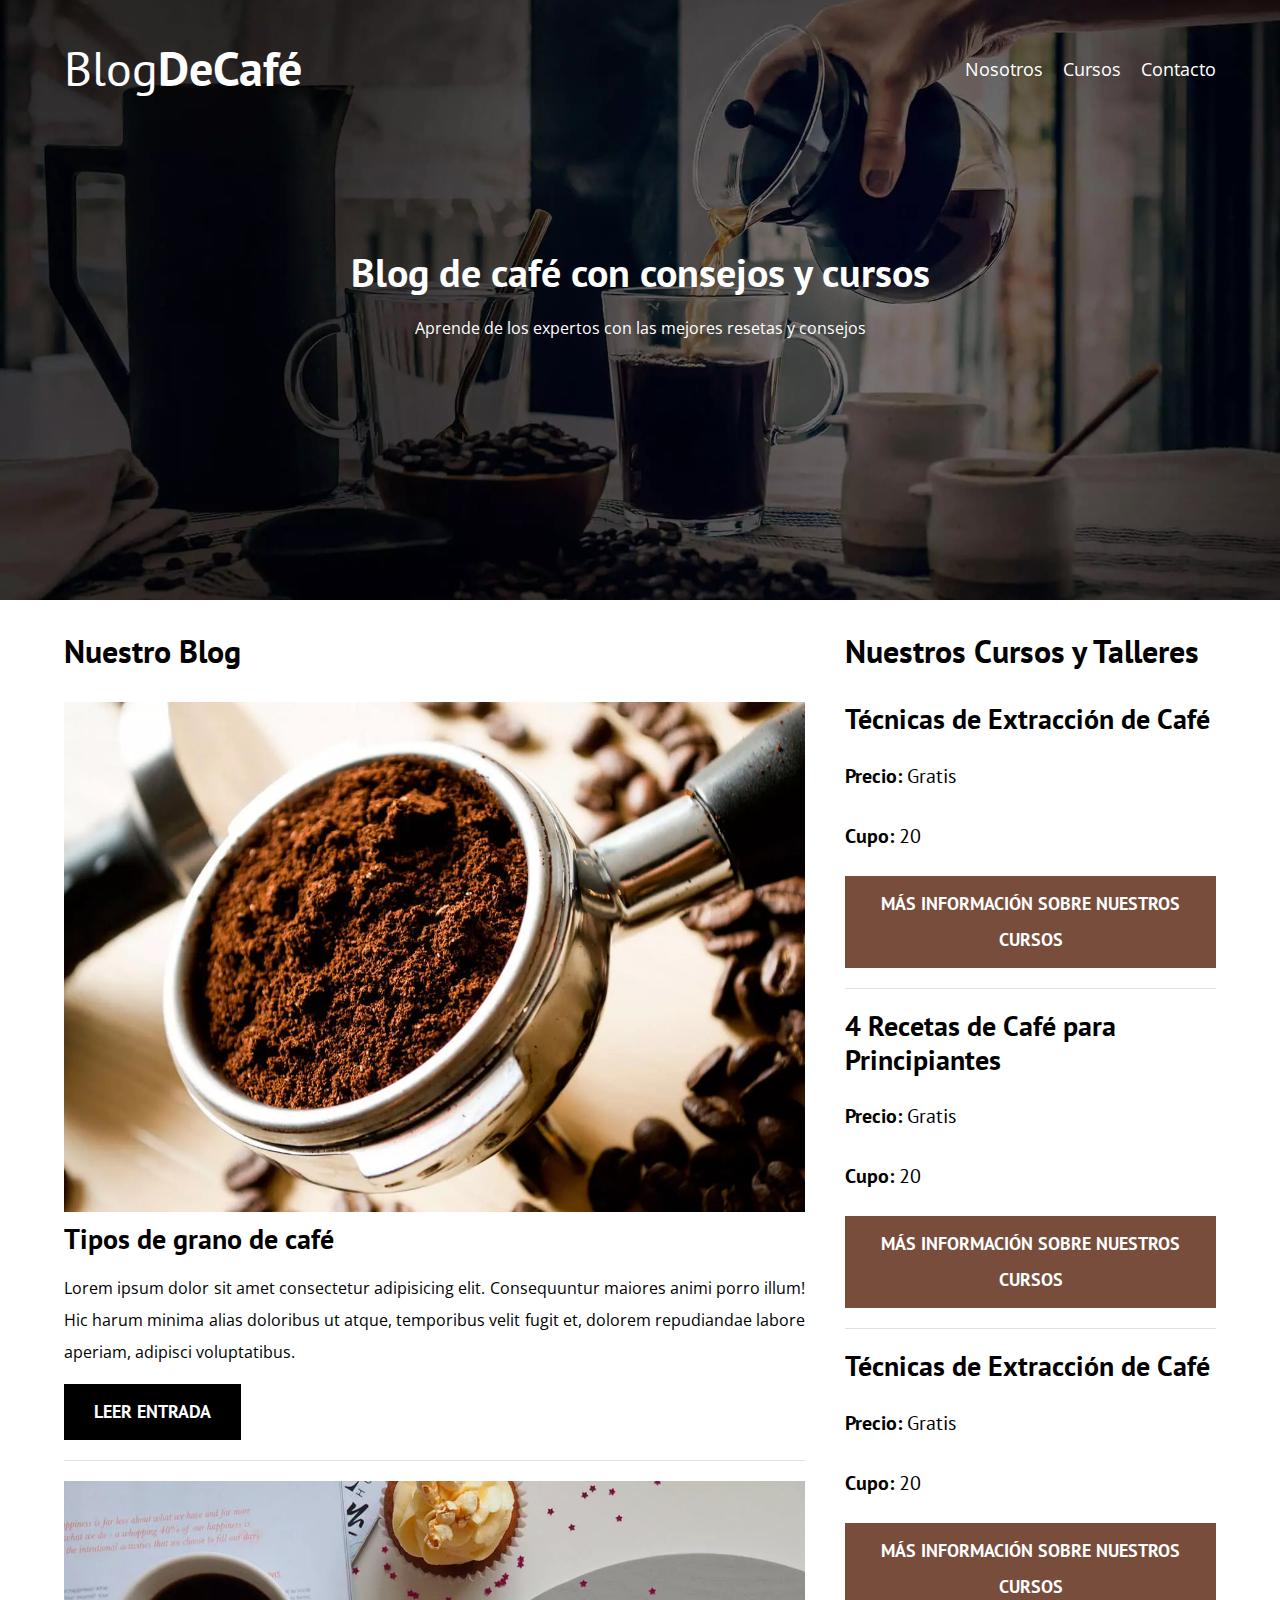
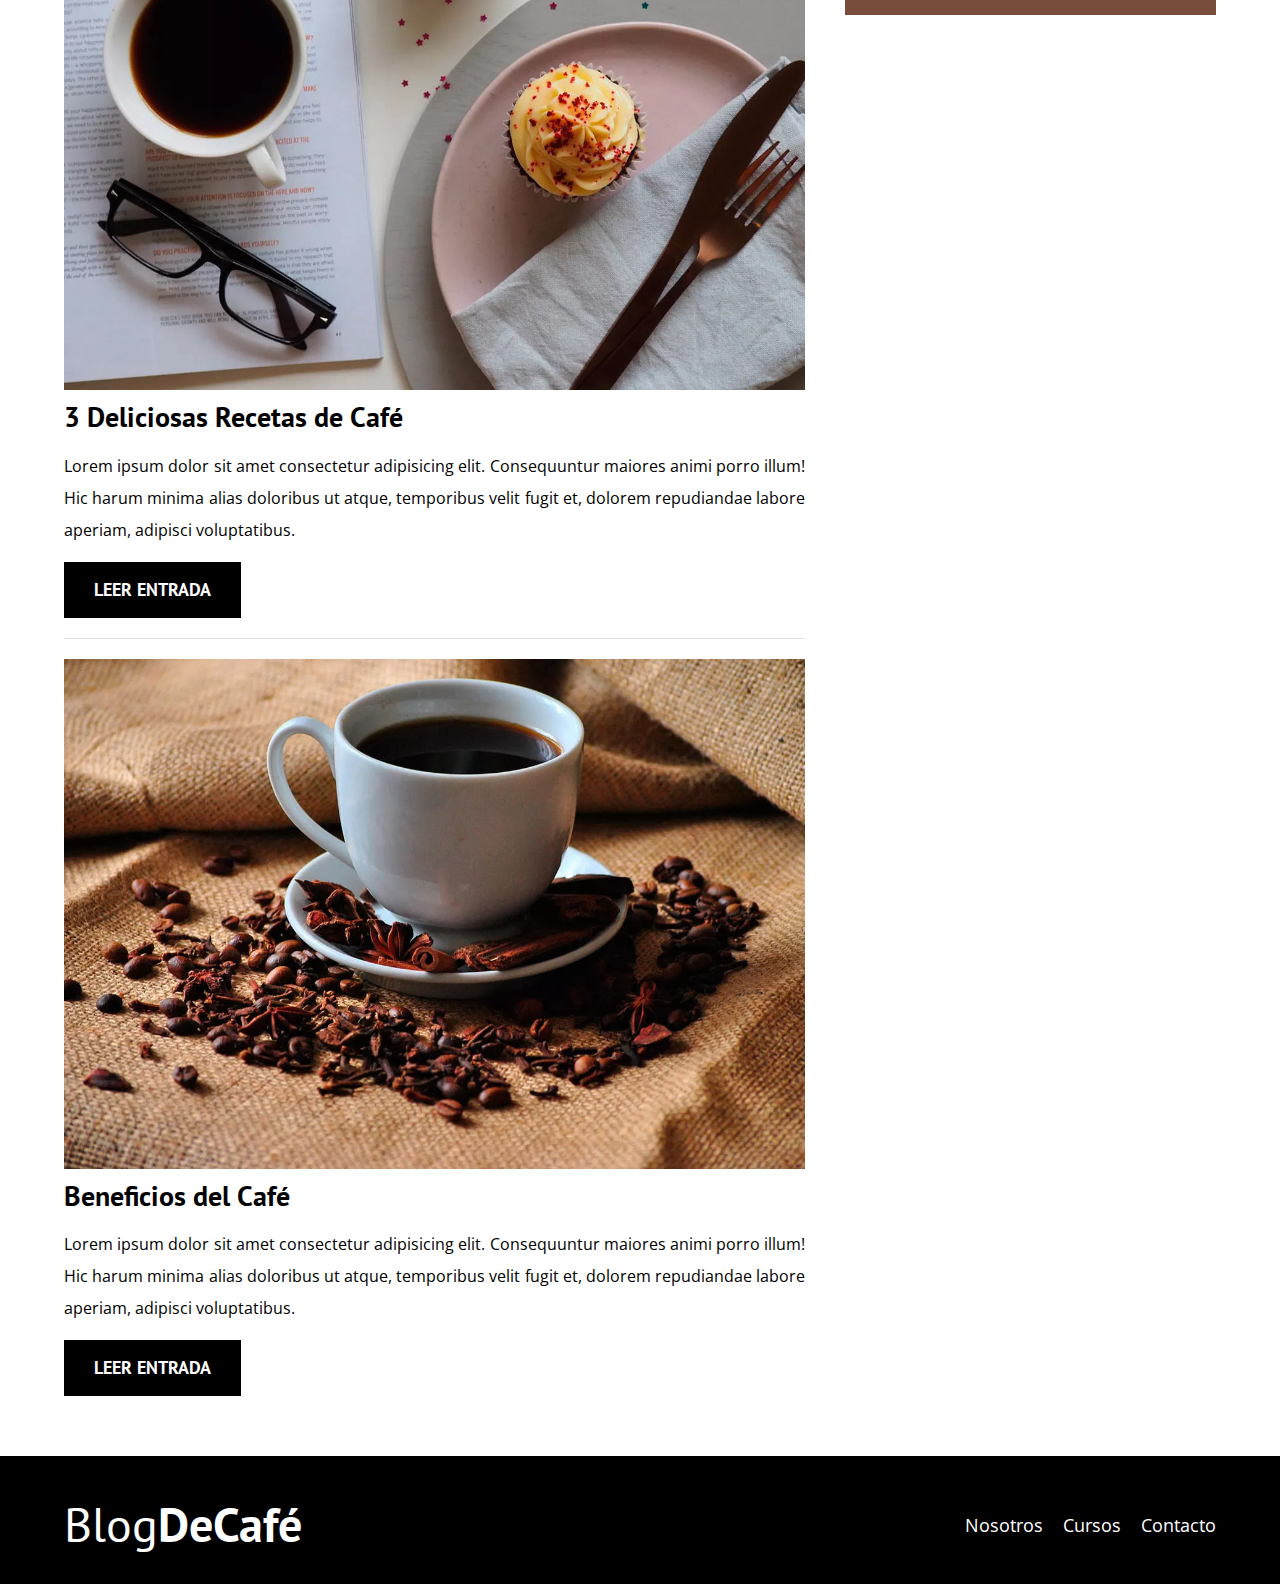
<file: index.html>
<!DOCTYPE html>
<html lang="es">
<head>
  <meta charset="UTF-8">
  <meta name="viewport" content="width=device-width, initial-scale=1.0">
  <meta name="description" content="Página web de blog de café">

  <title>Blog de Café</title>
  <!-- Prefetch -->
  <link rel="prefetch" href="nosotros.html" as="document">

  <!-- Preload -->
  <link rel="preload" href="css/normalize.css">
  <link rel="stylesheet" href="css/normalize.css">
  
  <!-- Preload -->
  <link rel="preload" href="https://fonts.googleapis.com/css2?family=Open+Sans:ital@0;1&family=PT+Sans:wght@400;700&display=swap" 
  crossorigin="crossorigin" as="font">
  <link rel="preconnect" href="https://fonts.googleapis.com">
  <link rel="preconnect" href="https://fonts.gstatic.com" crossorigin>
  <link href="https://fonts.googleapis.com/css2?family=Open+Sans:ital@0;1&family=PT+Sans:wght@400;700&display=swap" rel="stylesheet">
  
  <!-- Preload -->
  <link rel="preload" href="css/style.css">
  <link rel="stylesheet" href="css/style.css">

</head>
<body>
  <!-- Inicio Header -->
  <header class="header">

    <div class="contenedor">

      <div class="barra">
        <a class="logo" href="index.html">
          <h1 class="logo__nombre no-margin centrar-texto">Blog<span class="logo__bold">DeCafé</span></h1>
        </a>

        <nav class="navegacion">
          <a href="nosotros.html" class="navegacion__enlace">Nosotros</a>
          <a href="cursos.html" class="navegacion__enlace">Cursos</a>
          <a href="contactos.html" class="navegacion__enlace">Contacto</a>
        </nav>
      </div>

    </div>
    <div class="header__texto">

      <h2 class="no-margin">
        Blog de café con consejos y cursos
      </h2>
      <p>
        Aprende de los expertos con las mejores resetas y consejos
      </p>
       
    </div>
  </header> <!-- Fin Header -->

  <!-- Inicio Contenedor -->
  <div class="contenedor contenido-principal">

    <!-- Inicio Main -->
    <main class="blog">
      <h3>
        Nuestro Blog
      </h3>

      <article class="entrada">
        <div class="entrada__imagen">
          <picture>
            <source loading="lazy" srcset="img/blog1.webp" type="image/webp">
            <img loading="lazy" src="img/blog1.jpg" alt="Imagen Blog">
          </picture>
        </div>

        <div class="entrada__contenido">
          <h4 class="no-margin">
            Tipos de grano de café
          </h4>
          <p class="justificar-texto">
            Lorem ipsum dolor sit amet consectetur adipisicing elit. Consequuntur maiores animi porro illum! Hic harum minima alias doloribus ut atque, temporibus velit fugit et, dolorem repudiandae labore aperiam, adipisci voluptatibus.
          </p>
          <a href="entrada.html" class="boton boton--primario">Leer Entrada</a>
        </div>

      </article>

      <article class="entrada">
        <div class="entrada__imagen">
          <picture>
            <source loading="lazy" srcset="img/blog2.webp" type="image/webp">
            <img loading="lazy" src="img/blog2.jpg" alt="Imagen Blog">
          </picture>
        </div>

        <div class="entrada__contenido">
          <h4 class="no-margin">
            3 Deliciosas Recetas de Café
          </h4>
          <p class="justificar-texto">
            Lorem ipsum dolor sit amet consectetur adipisicing elit. Consequuntur maiores animi porro illum! Hic harum minima alias doloribus ut atque, temporibus velit fugit et, dolorem repudiandae labore aperiam, adipisci voluptatibus.
          </p>
          <a href="entrada.html" class="boton boton--primario">Leer Entrada</a>
        </div>

      </article>

      <article class="entrada">
        <div class="entrada__imagen">
          <picture>
            <source loading="lazy" srcset="img/blog3.webp" type="image/webp">
            <img src="img/blog3.jpg" alt="Imagen Blog" loading="lazy">
          </picture>
        </div>

        <div class="entrada__contenido">
          <h4 class="no-margin">
            Beneficios del Café
          </h4>
          <p class="justificar-texto">
            Lorem ipsum dolor sit amet consectetur adipisicing elit. Consequuntur maiores animi porro illum! Hic harum minima alias doloribus ut atque, temporibus velit fugit et, dolorem repudiandae labore aperiam, adipisci voluptatibus.
          </p>
          <a href="entrada.html" class="boton boton--primario">Leer Entrada</a>
        </div>

      </article>
    </main> <!-- Fin Main -->

    <aside class="sidebar">
      <h3>
        Nuestros Cursos y Talleres
      </h3>

      <ul class="cursos no-padding">
        <li class="widget-curso">
          <h4 class="no-margin">
            Técnicas de Extracción de Café
          </h4>
          <p class="widget-curso__label">
            Precio: <span class="widget-curso__info">Gratis</span>
          </p>
          <p class="widget-curso__label">
            Cupo: <span class="widget-curso__info">20</span>
          </p>
          <a href="cursos.html" class="boton boton--secundario">Más Información sobre nuestros cursos</a>
        </li>

        <li class="widget-curso">
          <h4 class="no-margin">
            4 Recetas de Café para Principiantes
          </h4>
          <p class="widget-curso__label">
            Precio: <span class="widget-curso__info">Gratis</span>
          </p>
          <p class="widget-curso__label">
            Cupo: <span class="widget-curso__info">20</span>
          </p>
          <a href="cursos.html" class="boton boton--secundario">Más Información sobre nuestros cursos</a>
        </li>

        <li class="widget-curso">
          <h4 class="no-margin">
            Técnicas de Extracción de Café
          </h4>
          <p class="widget-curso__label">
            Precio: <span class="widget-curso__info">Gratis</span>
          </p>
          <p class="widget-curso__label">
            Cupo: <span class="widget-curso__info">20</span>
          </p>
          <a href="cursos.html" class="boton boton--secundario">Más Información sobre nuestros cursos</a>
        </li>
      </ul>

    </aside>

  </div> <!-- Fin Contenedor -->

  <!-- Inicio Footer -->
  <footer class="footer"> 

    <div class="contenedor">
      <div class="barra">
        <a class="logo" href="index.html">
          <h1 class="logo__nombre no-margin centrar-texto">Blog<span class="logo__bold">DeCafé</span></h1>
        </a>

        <nav class="navegacion">
          <a href="nosotros.html" class="navegacion__enlace">Nosotros</a>
          <a href="cursos.html" class="navegacion__enlace">Cursos</a>
          <a href="contactos.html" class="navegacion__enlace">Contacto</a>
        </nav>
      </div>
    </div>

  </footer> <!-- Fin Footer -->

  <script src="js/modernizr.js"></script>

  <script src="js/modernizr.js"></script>

</body>
</html>
</file>
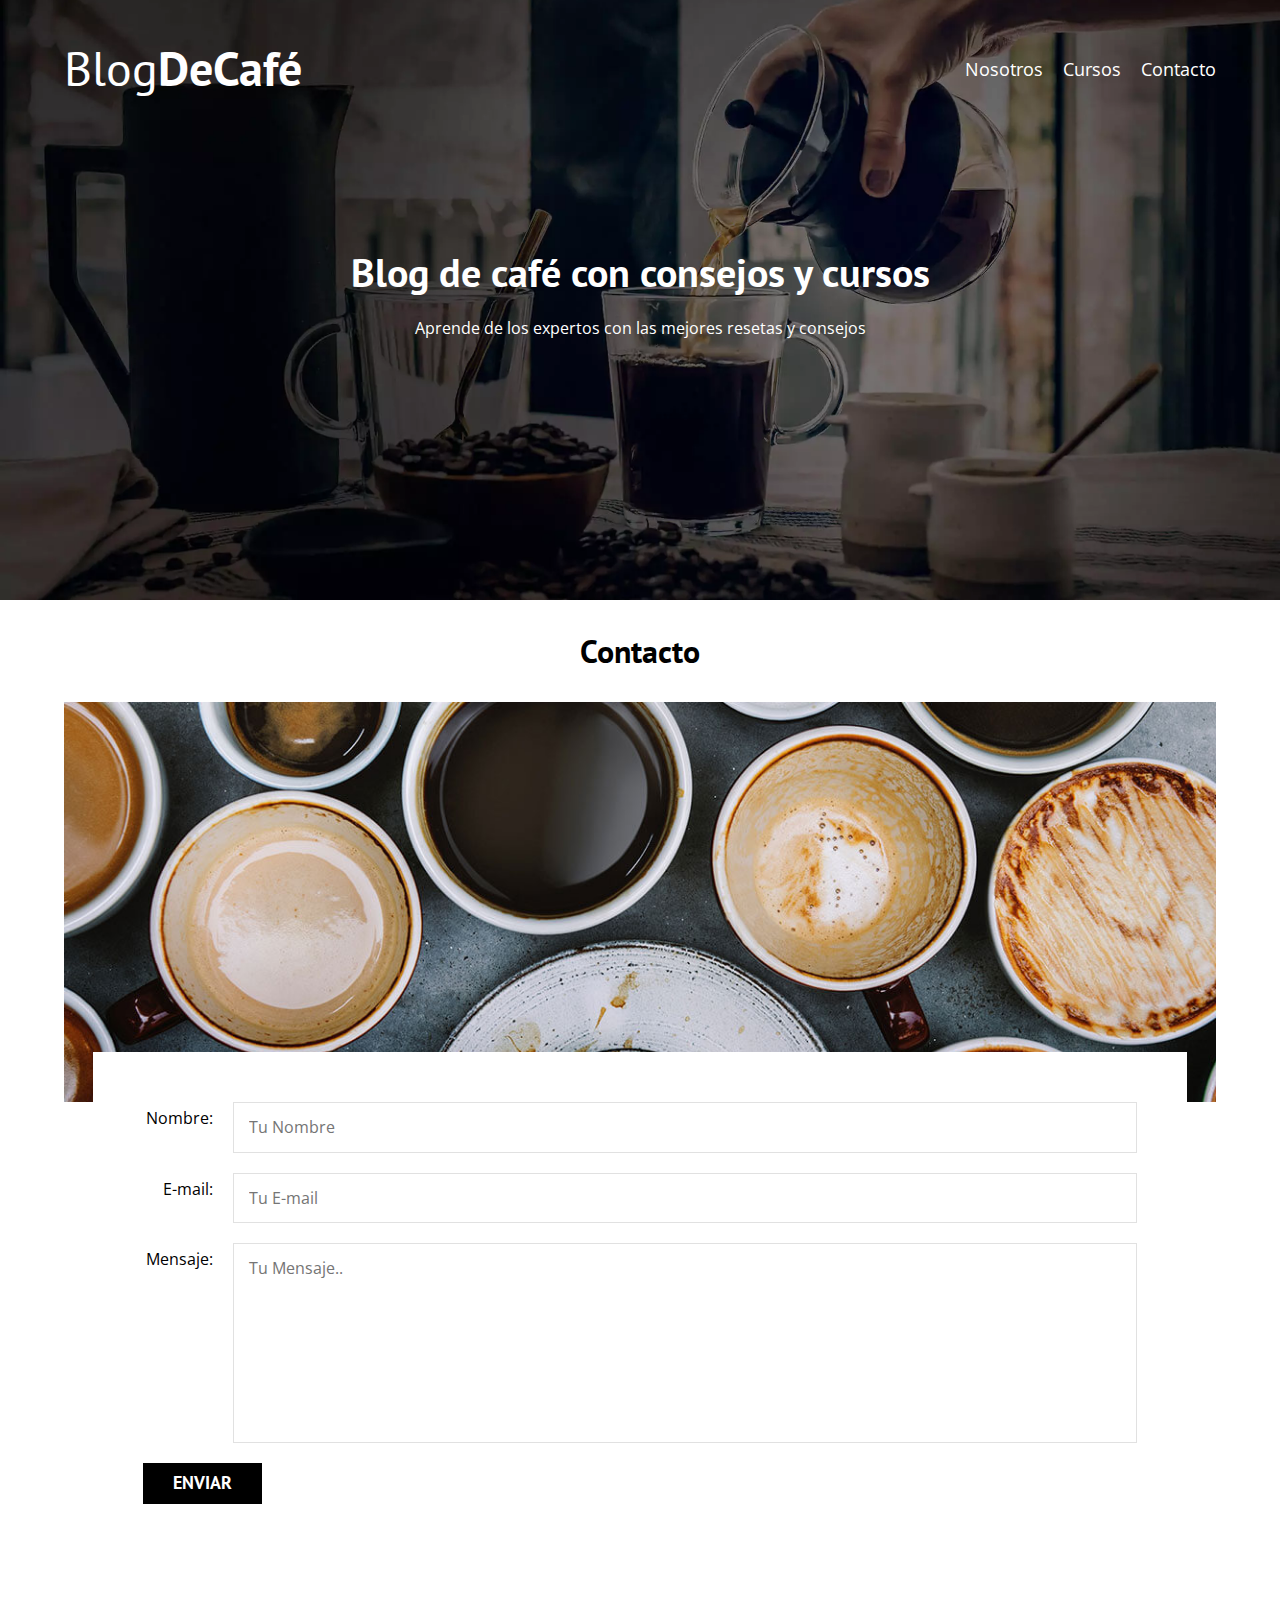
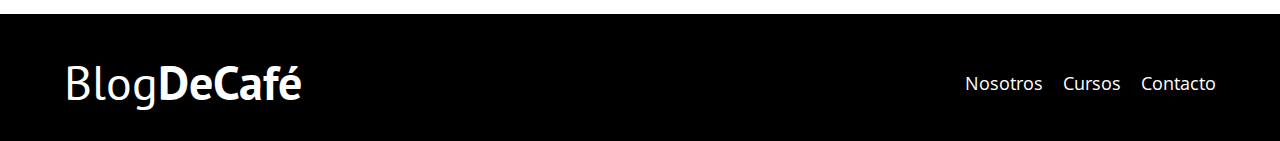
<file: contactos.html>
<!DOCTYPE html>
<html lang="es">
<head>
  <meta charset="UTF-8">
  <meta name="viewport" content="width=device-width, initial-scale=1.0">
  <title>Blog de Café</title>
  <link rel="stylesheet" href="css/normalize.css">
  <link rel="preconnect" href="https://fonts.googleapis.com">
  <link rel="preconnect" href="https://fonts.gstatic.com" crossorigin>
  <link href="https://fonts.googleapis.com/css2?family=Open+Sans:ital@0;1&family=PT+Sans:wght@400;700&display=swap" rel="stylesheet">
  <link rel="stylesheet" href="css/style.css">
  <link rel="stylesheet" href="css/contacto.css">
</head>
<body>
  <!-- Inicio Header -->
  <header class="header">

    <div class="contenedor">

      <div class="barra">
        <a class="logo" href="index.html">
          <h1 class="logo__nombre no-margin centrar-texto">Blog<span class="logo__bold">DeCafé</span></h1>
        </a>

        <nav class="navegacion">
          <a href="nosotros.html" class="navegacion__enlace">Nosotros</a>
          <a href="cursos.html" class="navegacion__enlace">Cursos</a>
          <a href="contactos.html" class="navegacion__enlace">Contacto</a>
        </nav>
      </div>

    </div>
    <div class="header__texto">

      <h2 class="no-margin">
        Blog de café con consejos y cursos
      </h2>
      <p>
        Aprende de los expertos con las mejores resetas y consejos
      </p>
       
    </div>
  </header> <!-- Fin Header -->

  <!-- Inicio Main -->
  <main class="contenedor">

    <h3 class="centrar-texto">
      Contacto
    </h3>

    <div class="contaco-bg"></div>

    <form class="formulario" autocomplete="off">
      <div class="campo">
        <label class="campo__label" for="nombre">Nombre: </label>
        <input
          class="campo__field campo__input"
          type="text"
          placeholder="Tu Nombre"
          id="nombre"
        >
      </div>
      <span class="formulario__error red none">
        <svg xmlns="http://www.w3.org/2000/svg" width="15" height="15" viewBox="0 0 16 16">
          <path fill="currentColor" fill-rule="evenodd" d="M8.6 1c1.6.1 3.1.9 4.2 2c1.3 1.4 2 3.1 2 5.1c0 1.6-.6 3.1-1.6 4.4c-1 1.2-2.4 2.1-4 2.4c-1.6.3-3.2.1-4.6-.7c-1.4-.8-2.5-2-3.1-3.5C.9 9.2.8 7.5 1.3 6c.5-1.6 1.4-2.9 2.8-3.8C5.4 1.3 7 .9 8.6 1zm.5 12.9c1.3-.3 2.5-1 3.4-2.1c.8-1.1 1.3-2.4 1.2-3.8c0-1.6-.6-3.2-1.7-4.3c-1-1-2.2-1.6-3.6-1.7c-1.3-.1-2.7.2-3.8 1c-1.1.8-1.9 1.9-2.3 3.3c-.4 1.3-.4 2.7.2 4c.6 1.3 1.5 2.3 2.7 3c1.2.7 2.6.9 3.9.6zM7.9 7.5L10.3 5l.7.7l-2.4 2.5l2.4 2.5l-.7.7l-2.4-2.5l-2.4 2.5l-.7-.7l2.4-2.5l-2.4-2.5l.7-.7l2.4 2.5z" clip-rule="evenodd"/>
        </svg>
        Campo requerido.
      </span>
      <div class="campo">
        <label class="campo__label" for="email">E-mail: </label> 
        <input
          class="campo__field campo__input"
          type="email"
          placeholder="Tu E-mail"
          id="email"
        >
      </div> 
      <span class="formulario__error red none"> 
          <svg xmlns="http://www.w3.org/2000/svg" width="15" height="15" viewBox="0 0 16 16"> 
            <path fill="currentColor" fill-rule="evenodd" d="M8.6 1c1.6.1 3.1.9 4.2 2c1.3 1.4 2 3.1 2 5.1c0 1.6-.6 3.1-1.6 4.4c-1 1.2-2.4 2.1-4 2.4c-1.6.3-3.2.1-4.6-.7c-1.4-.8-2.5-2-3.1-3.5C.9 9.2.8 7.5 1.3 6c.5-1.6 1.4-2.9 2.8-3.8C5.4 1.3 7 .9 8.6 1zm.5 12.9c1.3-.3 2.5-1 3.4-2.1c.8-1.1 1.3-2.4 1.2-3.8c0-1.6-.6-3.2-1.7-4.3c-1-1-2.2-1.6-3.6-1.7c-1.3-.1-2.7.2-3.8 1c-1.1.8-1.9 1.9-2.3 3.3c-.4 1.3-.4 2.7.2 4c.6 1.3 1.5 2.3 2.7 3c1.2.7 2.6.9 3.9.6zM7.9 7.5L10.3 5l.7.7l-2.4 2.5l2.4 2.5l-.7.7l-2.4-2.5l-2.4 2.5l-.7-.7l2.4-2.5l-2.4-2.5l.7-.7l2.4 2.5z" clip-rule="evenodd"/>
          </svg>
          Campo requerido.
        </span>
      </div>
      <div class="campo">
        <label class="campo__label" for="mensaje">Mensaje: </label>
        <textarea
        class="campo__field campo__field--textarea"
        id="mensaje"
        placeholder="Tu Mensaje.."
        ></textarea>
      </div>
      <span class="formulario__error red none">
        <svg xmlns="http://www.w3.org/2000/svg" width="15" height="15" viewBox="0 0 16 16">
          <path fill="currentColor" fill-rule="evenodd" d="M8.6 1c1.6.1 3.1.9 4.2 2c1.3 1.4 2 3.1 2 5.1c0 1.6-.6 3.1-1.6 4.4c-1 1.2-2.4 2.1-4 2.4c-1.6.3-3.2.1-4.6-.7c-1.4-.8-2.5-2-3.1-3.5C.9 9.2.8 7.5 1.3 6c.5-1.6 1.4-2.9 2.8-3.8C5.4 1.3 7 .9 8.6 1zm.5 12.9c1.3-.3 2.5-1 3.4-2.1c.8-1.1 1.3-2.4 1.2-3.8c0-1.6-.6-3.2-1.7-4.3c-1-1-2.2-1.6-3.6-1.7c-1.3-.1-2.7.2-3.8 1c-1.1.8-1.9 1.9-2.3 3.3c-.4 1.3-.4 2.7.2 4c.6 1.3 1.5 2.3 2.7 3c1.2.7 2.6.9 3.9.6zM7.9 7.5L10.3 5l.7.7l-2.4 2.5l2.4 2.5l-.7.7l-2.4-2.5l-2.4 2.5l-.7-.7l2.4-2.5l-2.4-2.5l.7-.7l2.4 2.5z" clip-rule="evenodd"/>
        </svg>
        Campo requerido.
      </span>
      <div class="campo">
        <input type="submit" value="Enviar" class="boton boton--primario">
      </div>
      <p class="campo__text red none"></p>
    </form>
    
  </main>  <!-- Fin Main -->

  <!-- Inicio Footer -->
  <footer class="footer"> 

    <div class="contenedor">
      <div class="barra">
        <a class="logo" href="index.html">
          <h1 class="logo__nombre no-margin centrar-texto">Blog<span class="logo__bold">DeCafé</span></h1>
        </a>

        <nav class="navegacion">
          <a href="nosotros.html" class="navegacion__enlace">Nosotros</a>
          <a href="cursos.html" class="navegacion__enlace">Cursos</a>
          <a href="contactos.html" class="navegacion__enlace">Contacto</a>
        </nav>
      </div>
    </div>

  </footer> <!-- Fin Footer -->

  <script src="js/modernizr.js"></script>
  <script src="js/contacto.js"></script>
</body>
</html>
</file>
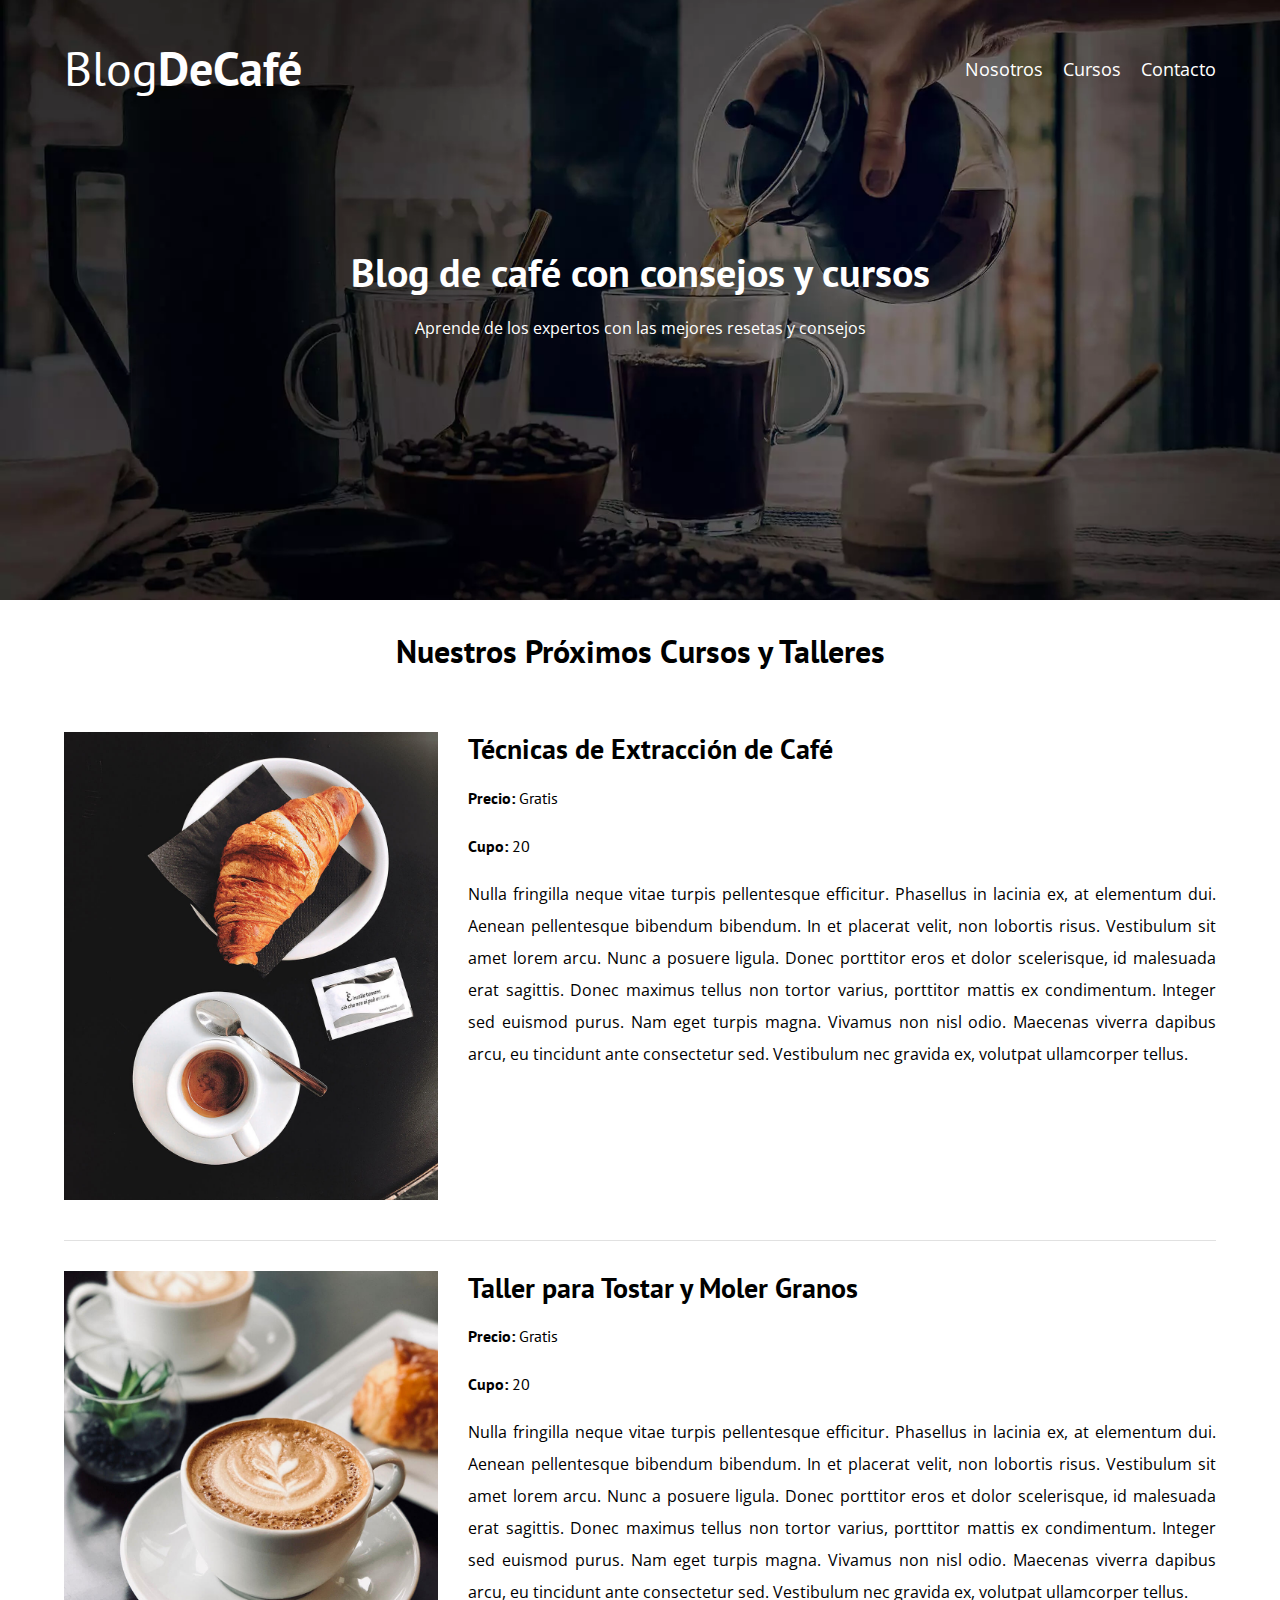
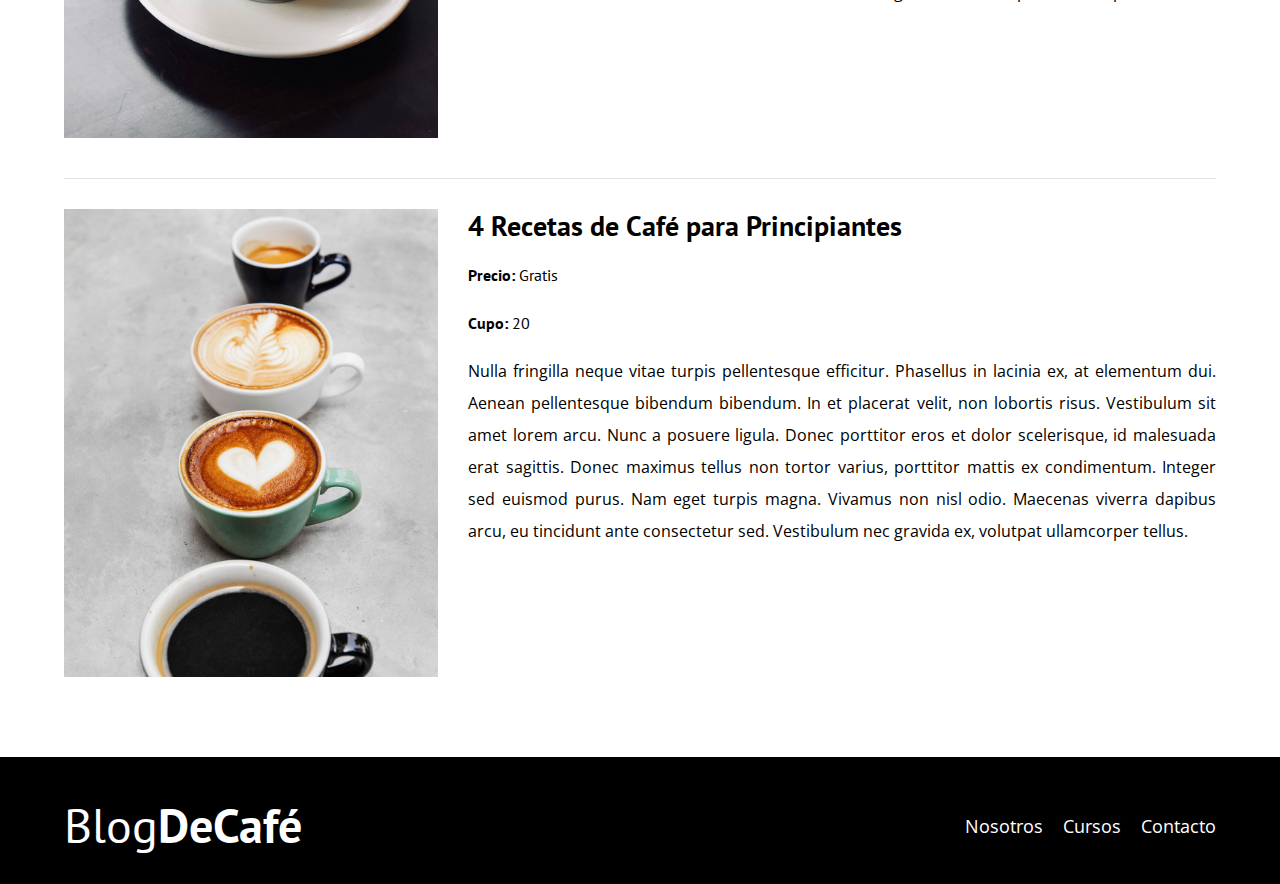
<file: cursos.html>
<!DOCTYPE html>
<html lang="es">
<head>
  <meta charset="UTF-8">
  <meta name="viewport" content="width=device-width, initial-scale=1.0">
  <title>Blog de Café</title>
  <link rel="stylesheet" href="css/normalize.css">
  <link rel="preconnect" href="https://fonts.googleapis.com">
  <link rel="preconnect" href="https://fonts.gstatic.com" crossorigin>
  <link href="https://fonts.googleapis.com/css2?family=Open+Sans:ital@0;1&family=PT+Sans:wght@400;700&display=swap" rel="stylesheet">
  <link rel="stylesheet" href="css/style.css">
  <link rel="stylesheet" href="css/cursos.css">
</head>
<body>
  <!-- Inicio Header -->
  <header class="header">

    <div class="contenedor">

      <div class="barra">
        <a class="logo" href="index.html">
          <h1 class="logo__nombre no-margin centrar-texto">Blog<span class="logo__bold">DeCafé</span></h1>
        </a>

        <nav class="navegacion">
          <a href="nosotros.html" class="navegacion__enlace">Nosotros</a>
          <a href="cursos.html" class="navegacion__enlace">Cursos</a>
          <a href="contactos.html" class="navegacion__enlace">Contacto</a>
        </nav>
      </div>

    </div>
    <div class="header__texto">

      <h2 class="no-margin">
        Blog de café con consejos y cursos
      </h2>
      <p>
        Aprende de los expertos con las mejores resetas y consejos
      </p>
       
    </div>
  </header> <!-- Fin Header -->

  <!-- Inicio Contenedor -->
  <div class="contenedor">

    <h3 class="centrar-texto">
      Nuestros Próximos Cursos y Talleres
    </h3>

    <!-- Inicio Curso -->
    <div class="curso">

      <div class="curso__imagen">
        <img src="img/curso1.jpg" alt="Imagen curso 1">
      </div>

      <!-- Inicio Curso Información -->
      <div class="curso__informacion">
        <h4 class="no-margin">
          Técnicas de Extracción de Café
        </h4>
        <p class="curso__label">
          Precio: <span class="curso__info">Gratis</span>
        </p>
        <p class="curso__label">
          Cupo: <span class="curso__info">20</span>
        </p>
        <p class="curso__descripcion justificar-texto">
          Nulla fringilla neque vitae turpis pellentesque efficitur. Phasellus in lacinia ex, at elementum dui. Aenean pellentesque bibendum bibendum. In et placerat velit, non lobortis risus. Vestibulum sit amet lorem arcu. Nunc a posuere ligula. Donec porttitor eros et dolor scelerisque, id malesuada erat sagittis. Donec maximus tellus non tortor varius, porttitor mattis ex condimentum. Integer sed euismod purus. Nam eget turpis magna. Vivamus non nisl odio. Maecenas viverra dapibus arcu, eu tincidunt ante consectetur sed. Vestibulum nec gravida ex, volutpat ullamcorper tellus.
        </p>
      </div> <!-- Fin Curso Información -->
      
    </div> <!-- Fin Curso -->

    <!-- Inicio Curso -->
    <div class="curso">

      <div class="curso__imagen">
        <img src="img/curso2.jpg" alt="Imagen curso 1">
      </div>

      <!-- Inicio Curso Información -->
      <div class="curso__informacion">
        <h4 class="no-margin">
          Taller para Tostar y Moler Granos
        </h4>
        <p class="curso__label">
          Precio: <span class="curso__info">Gratis</span>
        </p>
        <p class="curso__label">
          Cupo: <span class="curso__info">20</span>
        </p>
        <p class="curso__descripcion justificar-texto">
          Nulla fringilla neque vitae turpis pellentesque efficitur. Phasellus in lacinia ex, at elementum dui. Aenean pellentesque bibendum bibendum. In et placerat velit, non lobortis risus. Vestibulum sit amet lorem arcu. Nunc a posuere ligula. Donec porttitor eros et dolor scelerisque, id malesuada erat sagittis. Donec maximus tellus non tortor varius, porttitor mattis ex condimentum. Integer sed euismod purus. Nam eget turpis magna. Vivamus non nisl odio. Maecenas viverra dapibus arcu, eu tincidunt ante consectetur sed. Vestibulum nec gravida ex, volutpat ullamcorper tellus.
        </p>
      </div> <!-- Fin Curso Información -->
      
    </div> <!-- Fin Curso -->

    <!-- Inicio Curso -->
    <div class="curso">

      <div class="curso__imagen">
        <img src="img/curso3.jpg" alt="Imagen curso 1">
      </div>

      <!-- Inicio Curso Información -->
      <div class="curso__informacion">
        <h4 class="no-margin">
          4 Recetas de Café para Principiantes
        </h4>
        <p class="curso__label">
          Precio: <span class="curso__info">Gratis</span>
        </p>
        <p class="curso__label">
          Cupo: <span class="curso__info">20</span>
        </p>
        <p class="curso__descripcion justificar-texto">
          Nulla fringilla neque vitae turpis pellentesque efficitur. Phasellus in lacinia ex, at elementum dui. Aenean pellentesque bibendum bibendum. In et placerat velit, non lobortis risus. Vestibulum sit amet lorem arcu. Nunc a posuere ligula. Donec porttitor eros et dolor scelerisque, id malesuada erat sagittis. Donec maximus tellus non tortor varius, porttitor mattis ex condimentum. Integer sed euismod purus. Nam eget turpis magna. Vivamus non nisl odio. Maecenas viverra dapibus arcu, eu tincidunt ante consectetur sed. Vestibulum nec gravida ex, volutpat ullamcorper tellus.
        </p>
      </div> <!-- Fin Curso Información -->
      
    </div> <!-- Fin Curso -->
    
  </div>  <!-- Fin Contenedor -->

  <!-- Inicio Footer -->
  <footer class="footer"> 

    <div class="contenedor">
      <div class="barra">
        <a class="logo" href="index.html">
          <h1 class="logo__nombre no-margin centrar-texto">Blog<span class="logo__bold">DeCafé</span></h1>
        </a>

        <nav class="navegacion">
          <a href="nosotros.html" class="navegacion__enlace">Nosotros</a>
          <a href="cursos.html" class="navegacion__enlace">Cursos</a>
          <a href="contactos.html" class="navegacion__enlace">Contacto</a>
        </nav>
      </div>
    </div>

  </footer> <!-- Fin Footer -->

  <script src="js/modernizr.js"></script>

</body>
</html>
</file>
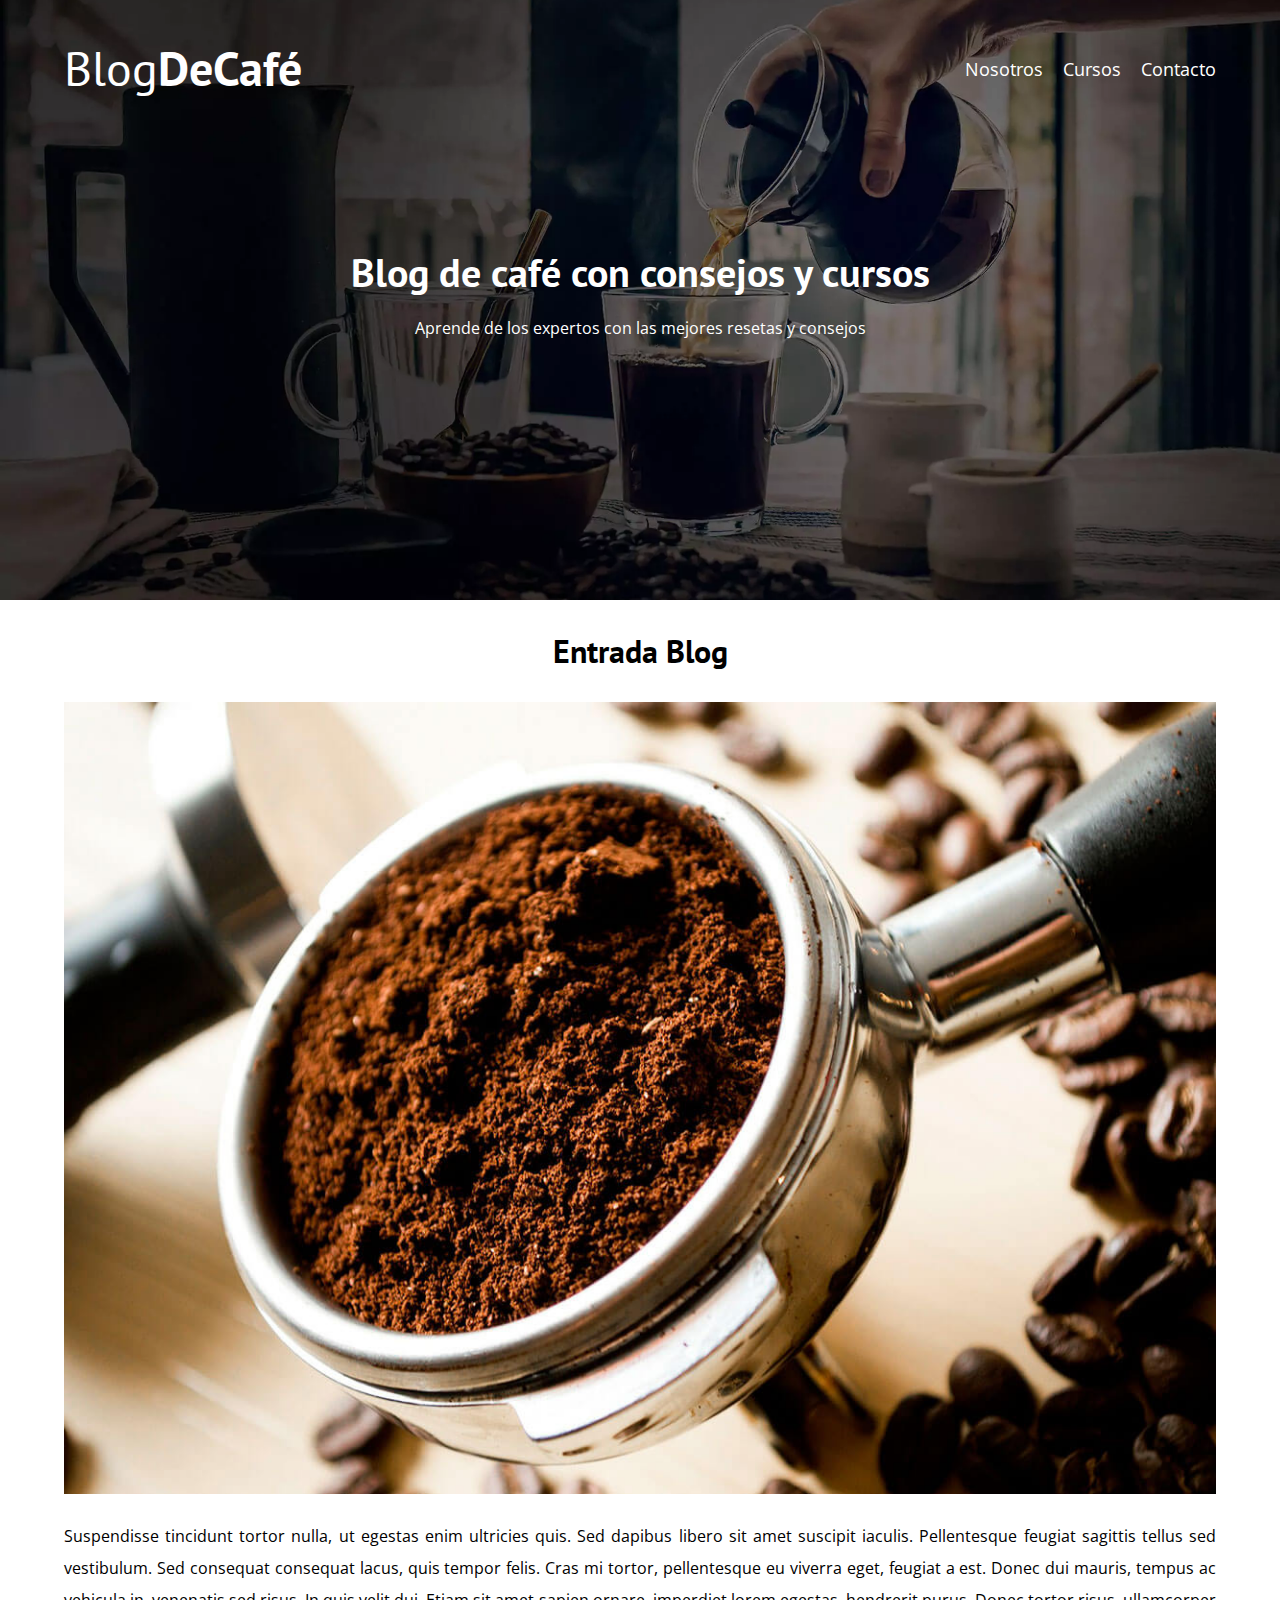
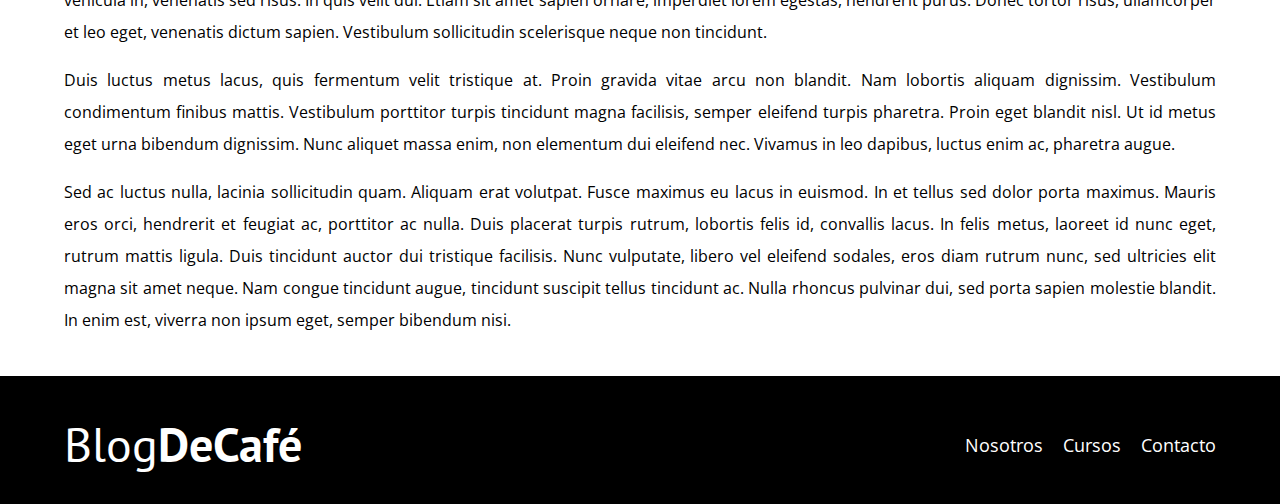
<file: entrada.html>
<!DOCTYPE html>
<html lang="es">
<head>
  <meta charset="UTF-8">
  <meta name="viewport" content="width=device-width, initial-scale=1.0">
  <title>Blog de Café</title>
  <link rel="stylesheet" href="css/normalize.css">
  <link rel="preconnect" href="https://fonts.googleapis.com">
  <link rel="preconnect" href="https://fonts.gstatic.com" crossorigin>
  <link href="https://fonts.googleapis.com/css2?family=Open+Sans:ital@0;1&family=PT+Sans:wght@400;700&display=swap" rel="stylesheet">
  <link rel="stylesheet" href="css/style.css">
  <link rel="stylesheet" href="css/cursos.css">
</head>
<body>
  <!-- Inicio Header -->
  <header class="header">

    <div class="contenedor">

      <div class="barra">
        <a class="logo" href="index.html">
          <h1 class="logo__nombre no-margin centrar-texto">Blog<span class="logo__bold">DeCafé</span></h1>
        </a>

        <nav class="navegacion">
          <a href="nosotros.html" class="navegacion__enlace">Nosotros</a>
          <a href="cursos.html" class="navegacion__enlace">Cursos</a>
          <a href="contactos.html" class="navegacion__enlace">Contacto</a>
        </nav>
      </div>

    </div>
    <div class="header__texto">

      <h2 class="no-margin">
        Blog de café con consejos y cursos
      </h2>
      <p>
        Aprende de los expertos con las mejores resetas y consejos
      </p>
       
    </div>
  </header> <!-- Fin Header -->

  <!-- Inicio Contenedor -->
  <div class="contenedor">

    <h3 class="centrar-texto">
      Entrada Blog
    </h3>

    <img src="img/blog1.jpg" alt="Imagen del Blog">

    <p class="justificar-texto">
      Suspendisse tincidunt tortor nulla, ut egestas enim ultricies quis. Sed dapibus libero sit amet suscipit iaculis. Pellentesque feugiat sagittis tellus sed vestibulum. Sed consequat consequat lacus, quis tempor felis. Cras mi tortor, pellentesque eu viverra eget, feugiat a est. Donec dui mauris, tempus ac vehicula in, venenatis sed risus. In quis velit dui. Etiam sit amet sapien ornare, imperdiet lorem egestas, hendrerit purus. Donec tortor risus, ullamcorper et leo eget, venenatis dictum sapien. Vestibulum sollicitudin scelerisque neque non tincidunt.
    </p>

    <p class="justificar-texto">
      Duis luctus metus lacus, quis fermentum velit tristique at. Proin gravida vitae arcu non blandit. Nam lobortis aliquam dignissim. Vestibulum condimentum finibus mattis. Vestibulum porttitor turpis tincidunt magna facilisis, semper eleifend turpis pharetra. Proin eget blandit nisl. Ut id metus eget urna bibendum dignissim. Nunc aliquet massa enim, non elementum dui eleifend nec. Vivamus in leo dapibus, luctus enim ac, pharetra augue.
    </p>

    <p class="justificar-texto">
      Sed ac luctus nulla, lacinia sollicitudin quam. Aliquam erat volutpat. Fusce maximus eu lacus in euismod. In et tellus sed dolor porta maximus. Mauris eros orci, hendrerit et feugiat ac, porttitor ac nulla. Duis placerat turpis rutrum, lobortis felis id, convallis lacus. In felis metus, laoreet id nunc eget, rutrum mattis ligula. Duis tincidunt auctor dui tristique facilisis. Nunc vulputate, libero vel eleifend sodales, eros diam rutrum nunc, sed ultricies elit magna sit amet neque. Nam congue tincidunt augue, tincidunt suscipit tellus tincidunt ac. Nulla rhoncus pulvinar dui, sed porta sapien molestie blandit. In enim est, viverra non ipsum eget, semper bibendum nisi.
    </p>
    
  </div>  <!-- Fin Contenedor -->

  <!-- Inicio Footer -->
  <footer class="footer"> 

    <div class="contenedor">
      <div class="barra">
        <a class="logo" href="index.html">
          <h1 class="logo__nombre no-margin centrar-texto">Blog<span class="logo__bold">DeCafé</span></h1>
        </a>

        <nav class="navegacion">
          <a href="nosotros.html" class="navegacion__enlace">Nosotros</a>
          <a href="cursos.html" class="navegacion__enlace">Cursos</a>
          <a href="contactos.html" class="navegacion__enlace">Contacto</a>
        </nav>
      </div>
    </div>

  </footer> <!-- Fin Footer -->

  <script src="js/modernizr.js"></script>

</body>
</html>
</file>
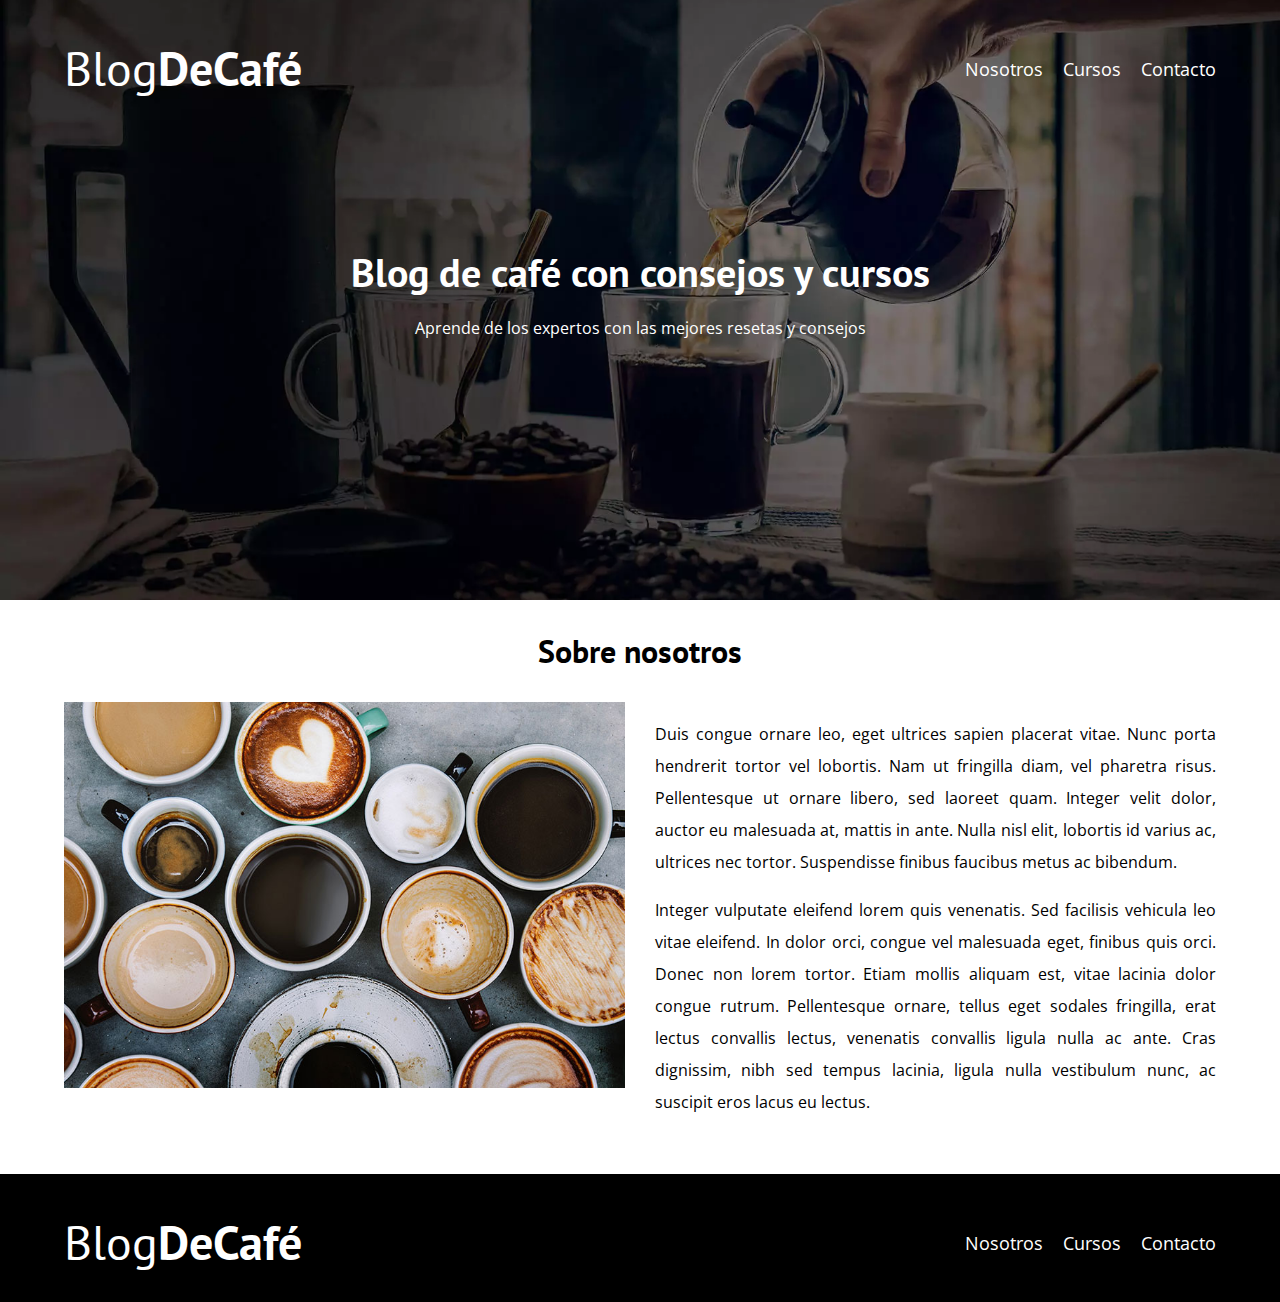
<file: nosotros.html>
<!DOCTYPE html>
<html lang="es">
<head>
  <meta charset="UTF-8">
  <meta name="viewport" content="width=device-width, initial-scale=1.0">
  <title>Blog de Café</title>
  <link rel="stylesheet" href="css/normalize.css">
  <link rel="preconnect" href="https://fonts.googleapis.com">
  <link rel="preconnect" href="https://fonts.gstatic.com" crossorigin>
  <link href="https://fonts.googleapis.com/css2?family=Open+Sans:ital@0;1&family=PT+Sans:wght@400;700&display=swap" rel="stylesheet">
  <link rel="stylesheet" href="css/style.css">
  <link rel="stylesheet" href="css/nosotros.css">
</head>
<body>
  <!-- Inicio Header -->
  <header class="header">

    <div class="contenedor">

      <div class="barra">
        <a class="logo" href="index.html">
          <h1 class="logo__nombre no-margin centrar-texto">Blog<span class="logo__bold">DeCafé</span></h1>
        </a>

        <nav class="navegacion">
          <a href="nosotros.html" class="navegacion__enlace">Nosotros</a>
          <a href="cursos.html" class="navegacion__enlace">Cursos</a>
          <a href="contactos.html" class="navegacion__enlace">Contacto</a>
        </nav>
      </div>

    </div>
    <div class="header__texto">

      <h2 class="no-margin">
        Blog de café con consejos y cursos
      </h2>
      <p>
        Aprende de los expertos con las mejores resetas y consejos
      </p>
       
    </div>
  </header> <!-- Fin Header -->

  <!-- Inicio Contenedor -->
  <div class="contenedor">
    <h3 class="centrar-texto">
      Sobre nosotros
    </h3>

    <!-- Inicio Nosotros -->
    <div class="sobre-nosotros">

      <div class="sobre-nosotros__imagen">
        <img src="img/nosotros.jpg" alt="Imagen nosotros">
      </div>
  
      <div class="sobre-nosotros__texto">
        <p class="justificar-texto">
          Duis congue ornare leo, eget ultrices sapien placerat vitae. Nunc porta hendrerit tortor vel lobortis. Nam ut fringilla diam, vel pharetra risus. Pellentesque ut ornare libero, sed laoreet quam. Integer velit dolor, auctor eu malesuada at, mattis in ante. Nulla nisl elit, lobortis id varius ac, ultrices nec tortor. Suspendisse finibus faucibus metus ac bibendum.  
        </p>
  
        <p class="justificar-texto">
          Integer vulputate eleifend lorem quis venenatis. Sed facilisis vehicula leo vitae eleifend. In dolor orci, congue vel malesuada eget, finibus quis orci. Donec non lorem tortor. Etiam mollis aliquam est, vitae lacinia dolor congue rutrum. Pellentesque ornare, tellus eget sodales fringilla, erat lectus convallis lectus, venenatis convallis ligula nulla ac ante. Cras dignissim, nibh sed tempus lacinia, ligula nulla vestibulum nunc, ac suscipit eros lacus eu lectus.
        </p>
      </div>

    </div> <!-- Fin Nosotros -->
    
  </div>  <!-- Fin Contenedor -->

  <!-- Inicio Footer -->
  <footer class="footer"> 

    <div class="contenedor">
      <div class="barra">
        <a class="logo" href="index.html">
          <h1 class="logo__nombre no-margin centrar-texto">Blog<span class="logo__bold">DeCafé</span></h1>
        </a>

        <nav class="navegacion">
          <a href="nosotros.html" class="navegacion__enlace">Nosotros</a>
          <a href="cursos.html" class="navegacion__enlace">Cursos</a>
          <a href="contactos.html" class="navegacion__enlace">Contacto</a>
        </nav>
      </div>
    </div>

  </footer> <!-- Fin Footer -->

  <script src="js/modernizr.js"></script>

</body>
</html>
</file>
<file: css/style.css>
:root {
  --fuenteHeading: 'PT Sans', sans-serif;
  --fuenteParrafos: 'Open Sans', sans-serif;

  --primario: #784D3C;
  --gris : #E1E1E1;
  --blanco: #FFF;
  --negro: #000;
}

html {
  box-sizing: border-box;
  font-size: 62.5%; /* 1 rem = 10px */
}

*, *::before, *::after {
  box-sizing: inherit;
}

body {
  font-family: var(--fuenteParrafos);
  font-size: 1.6rem;
  line-height: 2;
}

/* Inicio Globales*/
.contenedor {
  width: min(90%, 120rem);
  margin: 0 auto;
}

a {
  text-decoration: none;
}

h1, h2, h3, h4 {
  font-family: var(--fuenteHeading);
  line-height: 1.2;
}

h1 {
  font-size: 4.8rem;
}

h2 {
  font-size: 4rem;
}

h3 {
  font-size: 3.2rem;
}

h4 {
  font-size: 2.8rem;
}

img {
  max-width: 100%;
}
/* Fin Globales*/

/* Inicio Utilidades*/
.no-margin {
  margin: 0;
}

.no-padding {
  padding: 0;
}

.centrar-texto {
  text-align: center;
}

.justificar-texto {
  text-align: justify;
}
/* Fin Utilidades*/

/* Inicio Header*/
.webp .header {
  background-image: url(../img/banner.webp);
}

.no-webp .header {
  background-image: url(../img/banner.jpg);
}

.header {
  height: 60rem;
  background-size: cover;
  background-repeat: no-repeat;
  background-position: center center;
}

.header__texto {
  text-align: center;
  color: var(--blanco);
  margin-top: 5rem;
}

/*Media Querie Table*/
@media (min-width: 768px) {
  .header__texto {
    margin-top: 15rem;
  }
}

.barra {
  padding-top: 4rem;
}

/*Media Querie Table*/
@media (min-width: 768px) {
  .barra {
    display: flex;
    justify-content: space-between;
    align-items: center;
  }
}

.logo {
 color: var(--blanco);
}

.logo__nombre {
  font-weight: 400;
}

.logo__bold {
  font-weight: 700;
}

/*Media Querie Table*/
@media (min-width: 768px) {
  .navegacion {
    display: flex;
    gap: 2rem;
  }
}

/* Inicio Nav*/
.navegacion__enlace {
  display: block;
  text-align: center;
  font-size: 1.8rem;
  color: var(--blanco);
}
/* Fin Nav*/

/* Fin Header*/

/* Inicio contenedor*/

/* Inicio contenido-principal*/
/*Media Querie Table*/
@media (min-width: 768px) {
  .contenido-principal {
    display: grid;
    grid-template-columns: 2fr 1fr;
    column-gap: 4rem;
  }
}

/* Inicio Entrada*/
.entrada {
  border-bottom: 1px solid var(--gris);
  margin-bottom: 2rem;
}

.entrada:last-of-type { /* last-of-type el ultimo*/
  border: none;
  margin-bottom: 0;
}

.boton {
  display: block;
  font-family: var(--fuenteHeading);
  color: var(--blanco);
  text-align: center;
  padding: 1rem 3rem;
  font-size: 1.8rem;
  text-transform: uppercase;
  font-weight: 700;
  margin-bottom: 2rem;
  border: none;
}

/*Media Querie Table*/
@media (min-width: 768px) {
  .boton {
    display: inline-block;
  }
}

.boton:hover {
  cursor: pointer;
}

.boton--primario {
  background-color: var(--negro);
}
/* Fin Entrada*/

/* Inicio sidebar*/

/* Inicio Cursos*/
.cursos {
  list-style: none;
}

.widget-curso {
  border-bottom: 1px solid var(--gris);
  margin-bottom: 2rem;
}

.widget-curso:last-of-type {
  border: none;
  margin-bottom: 0;
}

.widget-curso__label {
  font-family: var(--fuenteHeading);
  font-weight: bold;
}

.widget-curso__info {
  font-weight: normal;
}

.widget-curso__label, .widget-curso__info {
  font-size: 2rem;
}

.boton--secundario {
  background-color: var(--primario);
}
/* Fin Cursos*/

/* Fin sidebar*/

/* Fin contenido-principal*/

/* Fin contenedor*/

/* Inicio Footer*/
.footer {
  background-color: var(--negro);
  padding-bottom: 3rem;
  margin-top: 4rem;
}
/* Fin Footer*/
</file>
<file: css/contacto.css>
:root {
  --gris: #e1e1e1;
  --verde: #008000;
  --rojo: #ff0000;
}
/* Inicio Contacto*/
.contaco-bg {
  background-image: url(../img/contacto.jpg);
  height: 40rem;
  background-size: cover;
  background-repeat: no-repeat;
}

.formulario {
  background-color: var(--blanco);
  margin: -5rem auto 0 auto;
  width: 95%;
  padding: 5rem 2rem;
  display: grid;
  row-gap: 2rem;
}

.formulario__error {
  margin: -25px 0 0 90px;
  display: flex;
  column-gap: 0.5rem;
  align-items: center;
}

.campo__field--textarea {
  resize: none;
}

.campo__field {
  padding: 1.5rem;
}

.campo__text {
  margin-top: -30px;
  text-align: center;
  color: var(--verde);
  font-weight: 600;
}

.red {
  color: var(--rojo);
}

.none {
  display: none;
}

/*Media Querie común*/
@media (min-width: 768px) {
  .formulario {
    padding: 5rem;
  }
}

.campo {
  display: flex;
}

/*Media Querie común*/
@media (max-width: 480px) {
  .campo {
    display: grid;
    grid-template-columns: 1fr;
    margin-bottom: 1rem;
  }

  .formulario__error {
    margin-left: 0;
  }
}

.campo__label {
  flex: 0 0 9rem;
  text-align: right;
  padding-right: 2rem;
}

/*Media Querie común*/
@media (max-width: 480px) {
  .campo__label {
    text-align: left;
  }
}

.campo__field {
  flex: 1;
  border: 1px solid var(--gris);
  /* Para dispositivos moviles */
  overflow: auto;
}

.campo__field--textarea {
  height: 20rem;
}
/* Fin Contacto*/
</file>
<file: css/cursos.css>
/* Inicio Curso*/
.curso {
  padding: 3rem 0;
  border-bottom: 1px solid var(--gris);
}

.curso:last-of-type {
  border: none;
}

/*Media Querie Table*/
@media (min-width: 768px) {
  .curso {
    display: grid;
    grid-template-columns: 1fr 2fr;
    column-gap: 3rem;
  }
}

.curso__label {
  font-family: var(--fuenteHeading);
  font-weight: bold;
}

.curso__info {
  font-weight: normal;
}

.widget-curso__label, .widget-curso__info {
  font-size: 2rem;
}
/* Fin Curso*/
</file>
<file: css/nosotros.css>
/* Inicio Contenedor*/
/*Media Querie Table*/
@media (min-width: 769px) {
  .sobre-nosotros {
    display: grid;
    grid-template-columns: repeat(2, 1fr);
    column-gap: 3rem;
  }
}

/* Fin Contenedor*/
</file>
